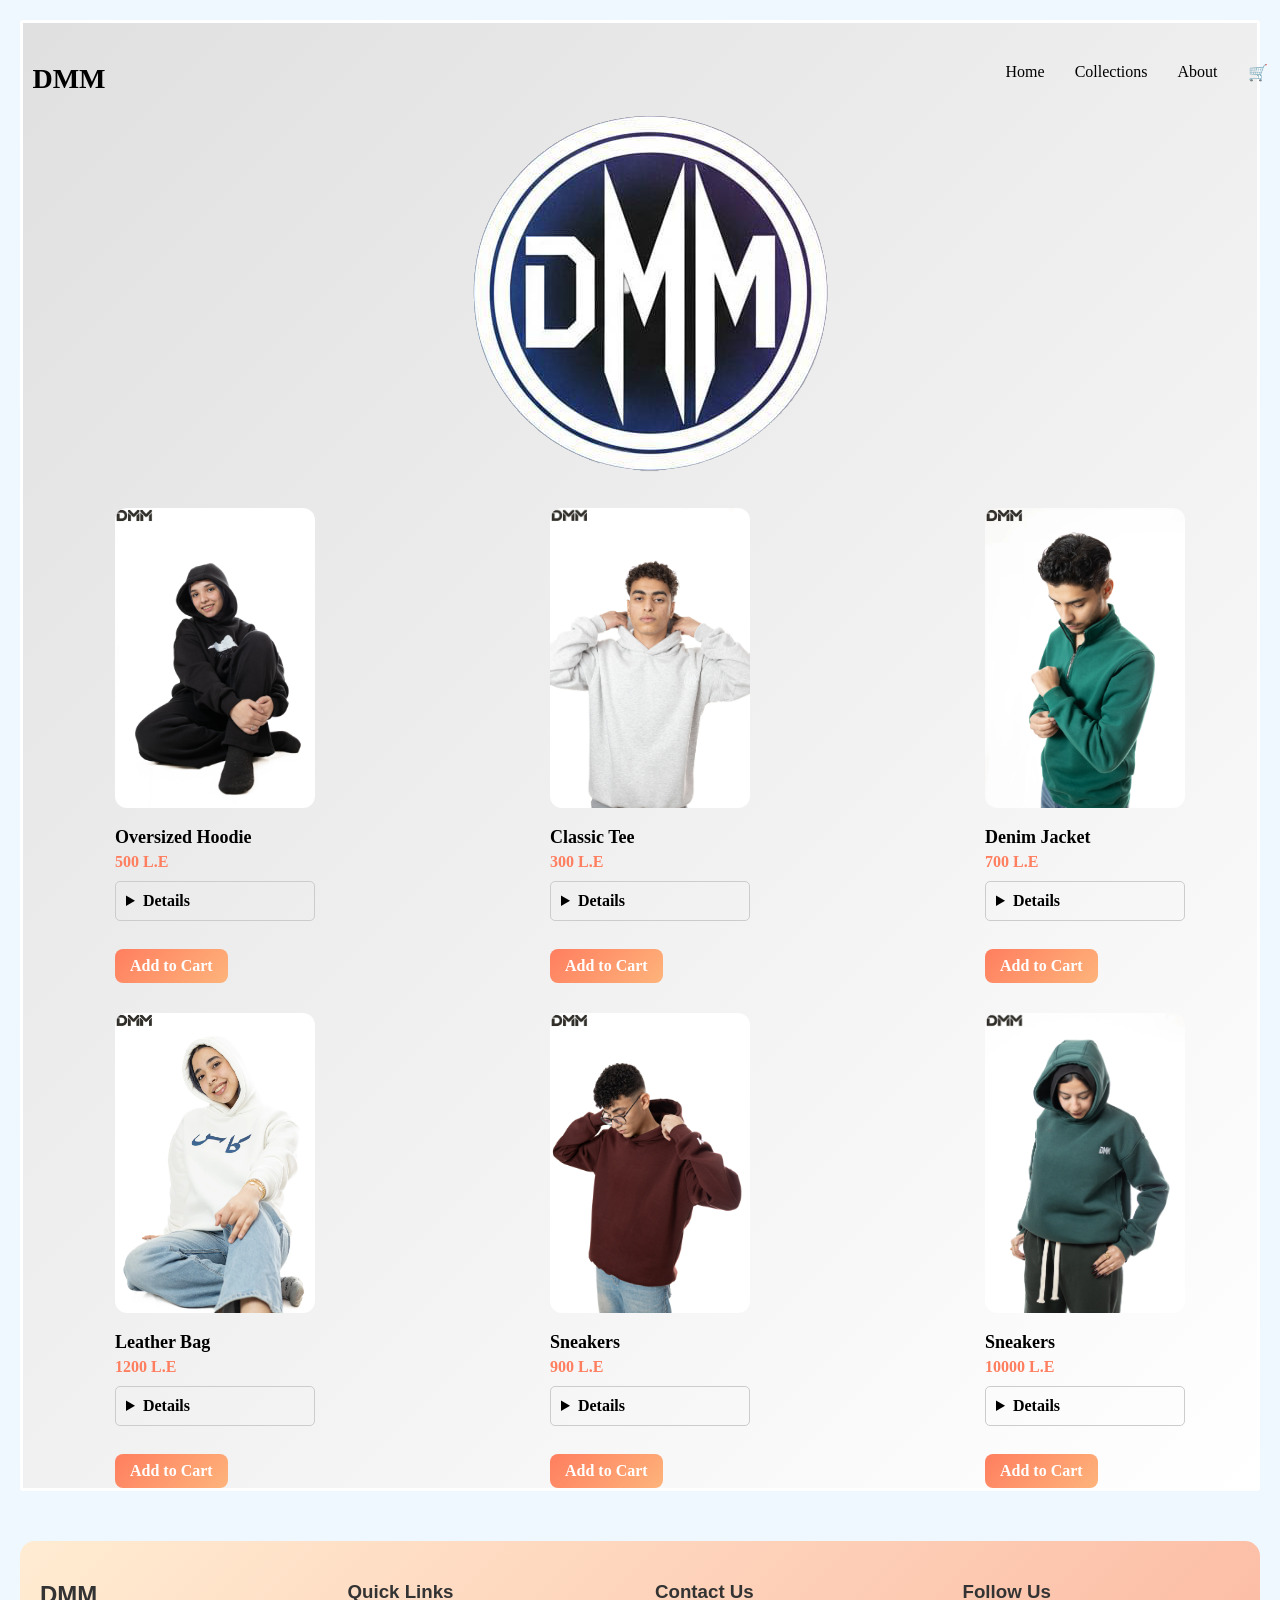
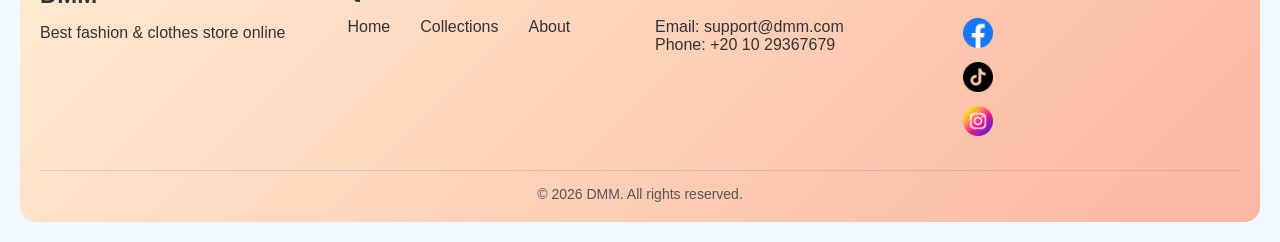
<file: index.html>
<!DOCTYPE html>
<html lang="en">
  <head>
    <meta charset="UTF-8" />
    <meta name="viewport" content="width=device-width, initial-scale=1.0" />
    <title>DMM</title>
    <link rel="stylesheet" href="Master.css" />
    <link rel="icon" type="image/png" href="Layer 1.png" />
  </head>
  <body>
    <div class="container">
      <!-- Navbar -->
      <nav>
        <h2 class="DMM">DMM</h2>
        <ul>
          <li><a href="index.html">Home</a></li>
          <li><a href="#">Collections</a></li>
          <li><a href="about.html" target="_blank">About</a></li>
          <li><div>🛒</div></li>
        </ul>
      </nav>

      <!-- Hero / Big Image -->
      <section class="hero">
        <div class="bigimg">
          <img src="Layer 1.png" alt="Big Banner" loading="lazy" />
          <br />
          <br />
        </div>
      </section>

      <!-- Products / Image Grid -->
      <section class="products">
        <div class="card" id="card1">
          <img src="1I1A7141.webp" alt="Product 1" loading="lazy" />
          <h3>Oversized Hoodie</h3>
          <p class="price">500 L.E</p>
          <details>
            <summary>Details</summary>
            <p>Material: 100% Cotton</p>
            <p>Available Sizes: S, M, L, XL</p>
            <p>Color: Black, Gray, White</p>
          </details>
          <br />
          <label for="cart1" class="add-to-cart-btn">Add to Cart</label>

          <input type="checkbox" id="cart1" />

          <div class="cart-popup">
            <div class="cart-content">
              <label for="cart1" class="close-btn">&times;</label>
              <h3>Oversized Hoodie</h3>
              <p>Price: 500 L.E</p>
              <p>Size: M</p>
              <p>Quantity: 1</p>
              <button
                class="confirm-btn"
                onclick="window.location.href='https://wa.me/201029367679?text=Hello%20DMM%20I%20want%20to%20confirm%20my%20order'"
              >
                Confirm
              </button>
            </div>
          </div>
        </div>

        <div class="card" id="card2">
          <img src="1I1A7091.webp" alt="Product 2" loading="lazy" />
          <h3>Classic Tee</h3>
          <p class="price">300 L.E</p>
          <details>
            <summary>Details</summary>
            <p>Material: 100% Cotton</p>
            <p>Available Sizes: S, M, L, XL</p>
            <p>Color: Black, Gray, White</p>
          </details>
          <br />
          <label for="cart2" class="add-to-cart-btn">Add to Cart</label>

          <input type="checkbox" id="cart2" />

          <div class="cart-popup">
            <div class="cart-content">
              <label for="cart2" class="close-btn">&times;</label>
              <h3>Oversized Hoodie</h3>
              <p>Price: 500 L.E</p>
              <p>Size: M</p>
              <p>Quantity: 1</p>
              <button
                class="confirm-btn"
                onclick="window.location.href='https://wa.me/201029367679?text=Hello%20DMM%20I%20want%20to%20confirm%20my%20order'"
              >
                Confirm
              </button>
            </div>
          </div>
        </div>

        <div class="card" id="card3">
          <img src="1I1A7077.webp" alt="Product 3" loading="lazy" />
          <h3>Denim Jacket</h3>
          <p class="price">700 L.E</p>
          <details>
            <summary>Details</summary>
            <p>Material: 100% Cotton</p>
            <p>Available Sizes: S, M, L, XL</p>
            <p>Color: Black, Gray, White</p>
          </details>
          <br />
          <label for="cart3" class="add-to-cart-btn">Add to Cart</label>

          <input type="checkbox" id="cart3" />

          <div class="cart-popup">
            <div class="cart-content">
              <label for="cart3" class="close-btn">&times;</label>
              <h3>Oversized Hoodie</h3>
              <p>Price: 500 L.E</p>
              <p>Size: M</p>
              <p>Quantity: 1</p>
              <button
                class="confirm-btn"
                onclick="window.location.href='https://wa.me/201029367679?text=Hello%20DMM%20I%20want%20to%20confirm%20my%20order'"
              >
                Confirm
              </button>
            </div>
          </div>
        </div>

        <div class="card" id="card4">
          <img src="1I1A6976.webp" alt="Product 4" loading="lazy" />
          <h3>Leather Bag</h3>
          <p class="price">1200 L.E</p>
          <details>
            <summary>Details</summary>
            <p>Material: 100% Cotton</p>
            <p>Available Sizes: S, M, L, XL</p>
            <p>Color: Black, Gray, White</p>
          </details>
          <br />
          <label for="cart4" class="add-to-cart-btn">Add to Cart</label>

          <input type="checkbox" id="cart4" />

          <div class="cart-popup">
            <div class="cart-content">
              <label for="cart4" class="close-btn">&times;</label>
              <h3>Oversized Hoodie</h3>
              <p>Price: 500 L.E</p>
              <p>Size: M</p>
              <p>Quantity: 1</p>
              <button
                class="confirm-btn"
                onclick="window.location.href='https://wa.me/201029367679?text=Hello%20DMM%20I%20want%20to%20confirm%20my%20order'"
              >
                Confirm
              </button>
            </div>
          </div>
        </div>

        <div class="card" id="card5">
          <img src="1I1A7117.webp" alt="Product 5" loading="lazy" />
          <h3>Sneakers</h3>
          <p class="price">900 L.E</p>
          <details>
            <summary>Details</summary>
            <p>Material: 100% Cotton</p>
            <p>Available Sizes: S, M, L, XL</p>
            <p>Color: Black, Gray, White</p>
          </details>
          <br />
          <label for="cart5" class="add-to-cart-btn">Add to Cart</label>

          <input type="checkbox" id="cart5" />

          <div class="cart-popup">
            <div class="cart-content">
              <label for="cart5" class="close-btn">&times;</label>
              <h3>Oversized Hoodie</h3>
              <p>Price: 500 L.E</p>
              <p>Size: M</p>
              <p>Quantity: 1</p>
              <button
                class="confirm-btn"
                onclick="window.location.href='https://wa.me/201029367679?text=Hello%20DMM%20I%20want%20to%20confirm%20my%20order'"
              >
                Confirm
              </button>
            </div>
          </div>
        </div>

        <div class="card" id="card6">
          <img src="1I1A7039.webp" alt="Product 6" loading="lazy" />
          <h3>Sneakers</h3>
          <p class="price">10000 L.E</p>
          <details>
            <summary>Details</summary>
            <p>Material: 100% Cotton</p>
            <p>Available Sizes: S, M, L, XL</p>
            <p>Color: Black, Gray, White</p>
          </details>
          <br />
          <label for="cart6" class="add-to-cart-btn">Add to Cart</label>

          <input type="checkbox" id="cart6" />

          <div class="cart-popup">
            <div class="cart-content">
              <label for="cart6" class="close-btn">&times;</label>
              <h3>Oversized Hoodie</h3>
              <p>Price: 500 L.E</p>
              <p>Size: M</p>
              <p>Quantity: 1</p>
              <button
                class="confirm-btn"
                onclick="window.location.href='https://wa.me/201029367679?text=Hello%20DMM%20I%20want%20to%20confirm%20my%20order'"
              >
                Confirm
              </button>
            </div>
          </div>
        </div>
      </section>

      <!-- Footer -->
    </div>
    <footer class="footer">
      <div class="footer-container">
        <div class="footer-brand">
          <h2>DMM</h2>
          <p>Best fashion & clothes store online</p>
        </div>

        <div class="footer-links">
          <h3>Quick Links</h3>
          <ul>
            <li><a href="index.html">Home</a></li>
            <li><a href="#">Collections</a></li>
            <li><a href="about.html" target="_blank">About</a></li>
          </ul>
        </div>

        <div class="footer-contact">
          <h3>Contact Us</h3>
          <p>Email: support@dmm.com</p>
          <p>Phone: +20 10 29367679</p>
        </div>

        <div class="footer-social">
          <h3>Follow Us</h3>
          <div class="social-icons">
            <a
              href="https://www.facebook.com/profile.php?id=61586226478508&locale=ar_AR"
              target="_blank"
              ><img src="facebook.png" alt="" width="30px" loading="lazy"
            /></a>
            <a href="#" target="_blank"
              ><img src="tiktok.png" alt="" width="30px" loading="lazy"
            /></a>
            <a href="#" target="_blank"
              ><img src="instagram.png" alt="" width="30px" loading="lazy"
            /></a>
          </div>
        </div>
      </div>

      <div class="footer-bottom">
        <p>&copy; 2026 DMM. All rights reserved.</p>
      </div>
    </footer>
  </body>
</html>
</file>
<file: Master.css>
/* 
images will be n*3 at pc
images will be n*1 at phone
images will be n*2 at tablet
*/
* {
  padding: 0;
  margin: 0;
}
body {
  background-color: aliceblue;
  margin: 20px;
}
.container {
  background-image: linear-gradient(135deg, #e0e0e0 0%, #ffffff 100%);
  display: grid;
  justify-content: center;
  margin: 0;
  border: 3px white solid;
  border-radius: 3px;
  padding: 20px 0 0 20px;
}

nav {
  display: flex;
  justify-content: space-between;
  padding: 20px;
  gap: 900px;
  height: fit-content;
}
ul {
  list-style: none;
  display: flex;
  gap: 30px;
}
a {
  text-decoration: none;
  color: black;
  font-weight: 500;
  transition: 0.3s ease;
}
a:hover {
  color: #ff7e5f;
  transform: translateY(-2px);
}
section {
  display: grid;
  justify-content: center;
}
.foot {
  text-align: center;
}
.hero {
  position: relative;
}

.hero img {
  width: 100%;
  display: block;
  transition: transform 0.6s ease, filter 0.6s ease;
}

/* Hover Effect */
.hero:hover img {
  transform: scale(1.08);
  filter: brightness(0.8);
}
.DMM {
  font-size: 28px;
  font-weight: 700;
  position: relative;
  cursor: pointer;
  transition: color 0.4s ease;
}

.DMM::after {
  content: "";
  position: absolute;
  left: 0;
  bottom: -5px;
  width: 0;
  height: 2px;
  background: #ff7e5f;
  transition: width 0.4s ease;
}

.DMM:hover {
  color: #ff7e5f;
}

.DMM:hover::after {
  width: 100%;
}

.card img {
  width: 200px;
  border-radius: 12px;
  transition: transform 0.5s ease;
}

/* Hover للكارت كله */
.card:hover {
  transform: translateY(-10px);
  box-shadow: 0 20px 40px rgba(0, 0, 0, 0.15);
}

/* Zoom خفيف للصورة */
.card:hover img {
  transform: scale(1.05);
}

/* اسم المنتج */
.card h3 {
  margin: 15px 0 5px;
  font-size: 18px;
}

/* السعر */
.price {
  color: #ff7e5f;
  font-weight: bold;
  margin-bottom: 10px;
}

/* زرار */
.card a {
  background: linear-gradient(135deg, #ff7e5f, #feb47b);
  border: none;
  padding: 8px 15px;
  border-radius: 8px;
  color: white;
  cursor: pointer;
  transition: 0.3s ease;
}

.card a:hover {
  transform: scale(1.05);
  box-shadow: 0 5px 15px rgba(0, 0, 0, 0.2);
}
.products {
  display: grid;
  grid-template-columns: repeat(3, 1fr);
  gap: 30px;
  justify-items: center;
}

@media screen and (max-width: 500px) {
  nav {
    gap: 9px;
  }
  ul {
    gap: 5px;
  }
  .products {
    grid-template-columns: 1fr;
  }
  .hero img {
    width: 80%;
    justify-items: center;
    position: relative;
    left: 20px;
  }
}
@media screen and (min-width: 501px) and (max-width: 992px) {
  nav {
    gap: 50px;
  }
  ul {
    gap: 40px;
  }
  .products {
    grid-template-columns: repeat(2, 1fr);
  }
}
.footer {
  background: linear-gradient(135deg, #ffecd2, #fcb69f);
  color: #333;
  padding: 40px 20px 20px;
  border-radius: 15px;
  margin-top: 50px;
  font-family: Arial, sans-serif;
}

.footer-container {
  display: grid;
  grid-template-columns: repeat(auto-fit, minmax(200px, 1fr));
  gap: 30px;
  margin-bottom: 20px;
}

.footer h2,
.footer h3 {
  margin-bottom: 15px;
}

.footer a {
  color: #333;
  text-decoration: none;
  display: block;
  margin-bottom: 8px;
  transition: 0.3s;
}

.footer a:hover {
  color: #ff7e5f;
  transform: translateY(-2px);
}

.footer-social .social-icons a {
  font-size: 24px;
  margin-right: 15px;
  transition: 0.3s;
}

.footer-social .social-icons a:hover {
  transform: scale(1.2);
  color: #ff7e5f;
}

.footer-bottom {
  text-align: center;
  border-top: 1px solid rgba(0, 0, 0, 0.1);
  padding-top: 15px;
  font-size: 14px;
  color: #555;
}

/* Responsive Footer */
@media screen and (max-width: 600px) {
  .footer-container {
    grid-template-columns: 1fr;
    text-align: center;
  }

  .footer-social .social-icons a {
    margin: 0 10px;
  }
}
details {
  border: 1px solid #ccc;
  border-radius: 5px;
  padding: 10px;
  margin-bottom: 10px;
}

summary {
  cursor: pointer;
  font-weight: bold;
}

details[open] {
  background-color: #f9f9f9;
}
/* اخفاء checkbox */
.card input[type="checkbox"] {
  display: none;
}

/* popup overlay */
.cart-popup {
  position: fixed;
  top: 0;
  left: 0;
  width: 100%;
  height: 100%;
  backdrop-filter: blur(5px);
  background-color: rgba(0, 0, 0, 0.3);
  display: flex;
  align-items: center;
  justify-content: center;
  opacity: 0;
  pointer-events: none;
  transition: 0.3s;
  z-index: 999;
}

.card input[type="checkbox"]:checked + .cart-popup {
  opacity: 1;
  pointer-events: auto;
}

.cart-content {
  background: white;
  padding: 20px 30px;
  border-radius: 15px;
  max-width: 400px;
  width: 90%;
  text-align: center;
  position: relative;
  box-shadow: 0 10px 30px rgba(0, 0, 0, 0.2);
}

.close-btn {
  position: absolute;
  top: 10px;
  right: 15px;
  font-size: 24px;
  cursor: pointer;
  color: #333;
}

.confirm-btn {
  background: #ff7e5f;
  color: white;
  padding: 10px 20px;
  border: none;
  border-radius: 8px;
  cursor: pointer;
  margin-top: 10px;
}

.confirm-btn:hover {
  background: #feb47b;
}

.add-to-cart-btn {
  display: inline-block;
  padding: 8px 15px;
  background: linear-gradient(135deg, #ff7e5f, #feb47b);
  color: white;
  border-radius: 8px;
  cursor: pointer;
  font-weight: bold;
  transition: 0.3s;
}

.add-to-cart-btn:hover {
  transform: scale(1.05);
  box-shadow: 0 5px 15px rgba(0, 0, 0, 0.2);
}
/* close button also works */
.close-btn {
  cursor: pointer;
}
</file>
